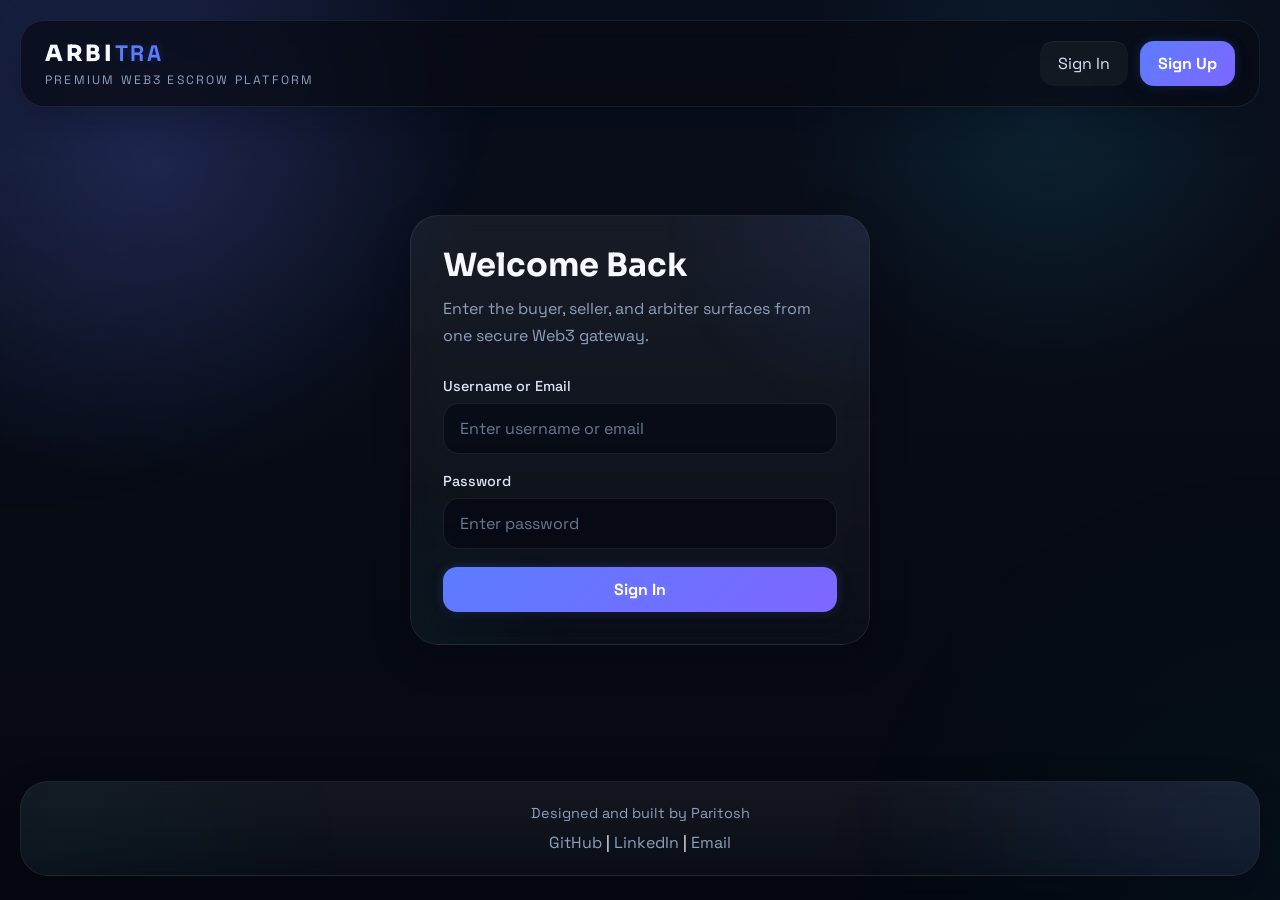
<file: frontend/index.html>
<!DOCTYPE html>
<html lang="en">
<head>
    <meta charset="UTF-8">
    <meta name="viewport" content="width=device-width, initial-scale=1.0">
    <title>Arbitra | Web3 Escrow</title>
    <link rel="stylesheet" href="css/style.css">
</head>
<body class="page-auth">

    <nav class="navbar">
        <div class="nav-brand">
            <div class="logo">Arbi<span>tra</span></div>
            <div class="nav-tagline">Premium Web3 escrow platform</div>
        </div>
        <div class="nav-links">
            <button id="show-login" class="btn-outline">Sign In</button>
            <button id="show-signup" class="btn-primary">Sign Up</button>
        </div>
    </nav>

    <main class="main-content">
        <div class="auth-container" id="login-section">
            <h2>Welcome Back</h2>
            <p>Enter the buyer, seller, and arbiter surfaces from one secure Web3 gateway.</p>
            <form id="login-form">
                <div class="form-group">
                    <label>Username or Email</label>
                    <input type="text" id="login-identifier" required placeholder="Enter username or email">
                </div>
                <div class="form-group">
                    <label>Password</label>
                    <input type="password" id="login-password" required placeholder="Enter password">
                </div>
                <button type="submit" class="btn-submit">Sign In</button>
            </form>
        </div>

        <div class="auth-container hidden" id="signup-section">
            <h2>Create an Account</h2>
            <p>Join the secure Web3 marketplace and attach the wallet you want to operate with.</p>
            <form id="signup-form">
                <div class="form-group">
                    <label>Username</label>
                    <input type="text" id="signup-username" required placeholder="Choose a username">
                </div>
                <div class="form-group">
                    <label>Email</label>
                    <input type="email" id="signup-email" required placeholder="Enter your email">
                </div>
                <div class="form-group">
                    <label>Password</label>
                    <input type="password" id="signup-password" required placeholder="Create a password">
                </div>
                <div class="form-group">
                    <label>Wallet Address</label>
                    <input type="text" id="signup-wallet" required placeholder="0x...">
                </div>
                <button type="submit" class="btn-submit">Sign Up</button>
            </form>
        </div>
    </main>

    <footer>
        <p style="margin-bottom: 10px; color: var(--text-muted); font-size: 0.9rem;">Designed and built by Paritosh</p>
        <div>
            <a href="https://github.com/Parzitosh" target="_blank">GitHub</a> |
            <a href="https://www.linkedin.com/in/paritosh-jamwal-29315228b/" target="_blank">LinkedIn</a> |
            <a href="mailto:jamwalparitosh@gmail.com">Email</a>
        </div>
    </footer>

    <script src="js/api.js?v=prod1"></script>
    <script src="js/auth.js?v=prod1"></script>
</body>
</html>
</file>
<file: frontend/css/style.css>
@import url('https://fonts.googleapis.com/css2?family=Space+Grotesk:wght@400;500;700&family=Sora:wght@400;600;700;800&display=swap');

:root {
    --bg-dark: #070b14;
    --bg-secondary: #0d1322;
    --card-bg: rgba(13, 19, 34, 0.76);
    --card-strong: rgba(7, 11, 20, 0.9);
    --primary: #6d7cff;
    --primary-hover: #9c63ff;
    --accent-secondary: #22d3ee;
    --success: #22c55e;
    --danger: #ff5377;
    --warning: #fb923c;
    --text-main: #f5f8ff;
    --text-soft: #dce5f5;
    --text-muted: #8ea0be;
    --surface-glow: rgba(109, 124, 255, 0.18);
    --surface-glow-alt: rgba(34, 211, 238, 0.1);
    --border: rgba(255, 255, 255, 0.08);
    --border-strong: rgba(255, 255, 255, 0.14);
    --shadow-lg: 0 14px 36px rgba(2, 6, 23, 0.28);
    --shadow-md: 0 10px 26px rgba(2, 6, 23, 0.2);
    --radius-lg: 28px;
    --radius-md: 22px;
    --radius-sm: 16px;
    --transition: 0.18s ease;
    --blur-strong: blur(10px);
    --blur-soft: blur(6px);
    --page-width: min(1400px, calc(100% - 40px));
}

body.page-seller {
    --primary: #12db8d;
    --primary-hover: #37f5a4;
    --accent-secondary: #7af7d3;
    --surface-glow: rgba(18, 219, 141, 0.24);
    --surface-glow-alt: rgba(122, 247, 211, 0.14);
}

body.page-admin {
    --primary: #ff7a45;
    --primary-hover: #ffae57;
    --accent-secondary: #ffb86a;
    --surface-glow: rgba(255, 122, 69, 0.24);
    --surface-glow-alt: rgba(255, 184, 106, 0.14);
}

body.page-auth {
    --primary: #5b7cff;
    --primary-hover: #7e67ff;
    --accent-secondary: #67e8f9;
    --surface-glow: rgba(91, 124, 255, 0.22);
}

* {
    margin: 0;
    padding: 0;
    box-sizing: border-box;
    font-family: 'Space Grotesk', system-ui, -apple-system, BlinkMacSystemFont, 'Segoe UI', sans-serif;
}

html {
    color-scheme: dark;
}

body {
    position: relative;
    min-height: 100vh;
    overflow-x: hidden;
    display: flex;
    flex-direction: column;
    color: var(--text-main);
    background:
        radial-gradient(circle at 12% 18%, rgba(109, 124, 255, 0.18), transparent 24%),
        radial-gradient(circle at 82% 14%, rgba(34, 211, 238, 0.1), transparent 20%),
        linear-gradient(180deg, #0a0f1d 0%, #070b14 54%, #050810 100%);
}

body::before {
    content: "";
    position: fixed;
    inset: 0;
    pointer-events: none;
    z-index: -2;
    background:
        linear-gradient(rgba(255, 255, 255, 0.015) 1px, transparent 1px),
        linear-gradient(90deg, rgba(255, 255, 255, 0.015) 1px, transparent 1px);
    background-size: 64px 64px;
    mask-image: radial-gradient(circle at center, black 34%, transparent 100%);
    opacity: 0.22;
}

body::after {
    content: "";
    position: fixed;
    inset: 0;
    pointer-events: none;
    z-index: -1;
    background:
        radial-gradient(circle at top left, var(--surface-glow), transparent 34%),
        radial-gradient(circle at bottom right, var(--surface-glow-alt), transparent 30%);
    opacity: 0.42;
}

a {
    color: inherit;
    text-decoration: none;
}

button,
input {
    font: inherit;
}

h1,
h2,
h3,
h4,
.logo,
.stat-value,
.product-price,
.card-title,
.info-title {
    font-family: 'Sora', 'Space Grotesk', sans-serif;
}

.hidden {
    display: none !important;
}

.navbar {
    width: var(--page-width);
    margin: 20px auto 0;
    padding: 18px 24px;
    display: flex;
    justify-content: space-between;
    align-items: center;
    gap: 20px;
    border-radius: 24px;
    border: 1px solid var(--border);
    background: rgba(7, 11, 20, 0.72);
    backdrop-filter: var(--blur-strong);
    box-shadow: var(--shadow-lg);
}

.nav-brand {
    display: flex;
    flex-direction: column;
    gap: 4px;
}

.logo {
    font-size: 1.4rem;
    font-weight: 800;
    letter-spacing: 0.12em;
    text-transform: uppercase;
}

.logo span {
    color: var(--primary);
    text-shadow: 0 0 8px var(--surface-glow);
}

.nav-tagline {
    font-size: 0.76rem;
    letter-spacing: 0.18em;
    text-transform: uppercase;
    color: var(--text-muted);
}

.nav-links {
    display: flex;
    align-items: center;
    justify-content: flex-end;
    flex-wrap: wrap;
    gap: 12px;
}

.wallet-panel {
    min-width: 250px;
    padding: 12px 16px;
    display: flex;
    flex-direction: column;
    gap: 8px;
    border-radius: 18px;
    border: 1px solid rgba(255, 255, 255, 0.12);
    background: linear-gradient(145deg, rgba(255, 255, 255, 0.07), rgba(255, 255, 255, 0.02));
    box-shadow:
        inset 0 1px 0 rgba(255, 255, 255, 0.08),
        0 0 0 1px rgba(255, 255, 255, 0.02),
        0 0 14px var(--surface-glow);
}

.wallet-panel-label {
    font-size: 0.72rem;
    letter-spacing: 0.18em;
    text-transform: uppercase;
    color: var(--text-muted);
}

.wallet-panel-row {
    display: flex;
    align-items: center;
    justify-content: space-between;
    gap: 12px;
    flex-wrap: wrap;
}

.network-status,
.section-chip,
.authority-pill {
    display: inline-flex;
    align-items: center;
    gap: 8px;
    padding: 8px 12px;
    border-radius: 999px;
    border: 1px solid rgba(255, 255, 255, 0.08);
    background: rgba(255, 255, 255, 0.05);
    color: var(--text-soft);
    font-size: 0.82rem;
}

.authority-pill {
    background: rgba(255, 122, 69, 0.14);
    border-color: rgba(255, 184, 106, 0.22);
    color: #ffd8bd;
}

.status-dot {
    width: 8px;
    height: 8px;
    border-radius: 50%;
    background: var(--primary);
    box-shadow: 0 0 8px var(--primary);
}

#welcome-text {
    font-size: 0.92rem;
    font-weight: 600;
    color: var(--text-main);
}

.nav-links button,
.card-actions button,
.btn-submit,
.btn-buy {
    border: none;
    cursor: pointer;
    transition:
        box-shadow var(--transition),
        background var(--transition),
        border-color var(--transition),
        color var(--transition);
}

.btn-primary,
.btn-submit,
.btn-buy {
    padding: 12px 18px;
    border-radius: 14px;
    font-weight: 700;
    color: #ffffff;
    background: linear-gradient(135deg, var(--primary), var(--primary-hover));
    box-shadow:
        0 8px 18px rgba(2, 6, 23, 0.18),
        0 0 12px var(--surface-glow);
}

.btn-primary:hover,
.btn-submit:hover,
.btn-buy:hover,
.btn-success:hover,
.btn-danger:hover,
.btn-outline:hover {
    box-shadow: 0 8px 18px rgba(2, 6, 23, 0.2);
}

.btn-outline {
    padding: 12px 18px;
    border-radius: 14px;
    border: 1px solid rgba(255, 255, 255, 0.12);
    background: rgba(255, 255, 255, 0.04);
    color: var(--text-soft);
    box-shadow: inset 0 1px 0 rgba(255, 255, 255, 0.05);
}

.btn-outline:hover {
    border-color: rgba(255, 255, 255, 0.22);
    background: rgba(255, 255, 255, 0.08);
}

.btn-logout,
#btn-logout {
    background: linear-gradient(135deg, #ff4466, #ff7b5f);
    box-shadow:
        0 8px 18px rgba(2, 6, 23, 0.2),
        0 0 10px rgba(255, 87, 121, 0.14);
}

.page-shell {
    width: var(--page-width);
    margin: 28px auto 48px;
    display: flex;
    flex-direction: column;
    gap: 24px;
}

.main-content {
    width: var(--page-width);
    margin: 28px auto 48px;
    padding: 0 0 8px;
    flex: 1;
    display: flex;
    justify-content: center;
    align-items: center;
}

.hero-panel,
.section-card,
.auth-container,
footer {
    position: relative;
    overflow: hidden;
    border-radius: var(--radius-lg);
    border: 1px solid var(--border);
    background: linear-gradient(180deg, rgba(255, 255, 255, 0.06), rgba(255, 255, 255, 0.025));
    backdrop-filter: var(--blur-strong);
    box-shadow: var(--shadow-lg);
}

.hero-panel::before,
.section-card::before,
.auth-container::before,
footer::before {
    content: "";
    position: absolute;
    inset: 0;
    pointer-events: none;
    background:
        radial-gradient(circle at top right, var(--surface-glow), transparent 34%),
        radial-gradient(circle at bottom left, var(--surface-glow-alt), transparent 28%);
    opacity: 0.42;
}

.hero-panel {
    padding: 32px;
    display: grid;
    grid-template-columns: minmax(0, 1.35fr) minmax(300px, 0.95fr);
    gap: 24px;
}

.hero-copy,
.hero-stats,
.section-header,
.auth-container > * {
    position: relative;
    z-index: 1;
}

.hero-kicker,
.section-kicker {
    font-size: 0.78rem;
    letter-spacing: 0.18em;
    text-transform: uppercase;
    color: var(--accent-secondary);
}

.hero-heading {
    margin-top: 12px;
    max-width: 12ch;
    font-size: clamp(2rem, 4.4vw, 3.6rem);
    line-height: 1.04;
}

.hero-subtitle {
    margin-top: 16px;
    max-width: 60ch;
    color: var(--text-muted);
    line-height: 1.75;
    font-size: 1rem;
}

.hero-stats {
    display: grid;
    grid-template-columns: repeat(2, minmax(0, 1fr));
    gap: 14px;
    align-content: start;
}

.stat-card,
.insight-item {
    position: relative;
    overflow: hidden;
    padding: 20px;
    display: flex;
    flex-direction: column;
    justify-content: space-between;
    gap: 12px;
    border-radius: var(--radius-md);
    border: 1px solid rgba(255, 255, 255, 0.1);
    background: linear-gradient(160deg, rgba(255, 255, 255, 0.08), rgba(255, 255, 255, 0.035));
    box-shadow:
        inset 0 1px 0 rgba(255, 255, 255, 0.06),
        var(--shadow-md);
}

.stat-card::after,
.insight-item::after {
    content: "";
    position: absolute;
    inset: auto -20px -26px auto;
    width: 84px;
    height: 84px;
    border-radius: 50%;
    background: radial-gradient(circle, var(--surface-glow), transparent 72%);
    opacity: 0.3;
    pointer-events: none;
}

.stat-label,
.insight-label {
    font-size: 0.74rem;
    letter-spacing: 0.16em;
    text-transform: uppercase;
    color: var(--text-muted);
}

.stat-value,
.insight-value {
    font-size: 1.5rem;
    line-height: 1.15;
}

.stat-meta,
.insight-item p,
.info-points p {
    color: var(--text-muted);
    line-height: 1.65;
    font-size: 0.94rem;
}

.section-card {
    padding: 28px;
}

.section-header {
    display: flex;
    align-items: flex-end;
    justify-content: space-between;
    gap: 16px;
    margin-bottom: 22px;
}

.section-header h2 {
    margin-top: 10px;
    font-size: 1.75rem;
    line-height: 1.15;
}

.section-header p {
    margin-top: 10px;
    max-width: 62ch;
    color: var(--text-muted);
    line-height: 1.7;
}

.section-actions {
    display: flex;
    align-items: center;
    gap: 12px;
    flex-wrap: wrap;
}

.escrow-grid {
    position: relative;
    z-index: 1;
    display: grid;
    grid-template-columns: repeat(auto-fit, minmax(290px, 1fr));
    gap: 18px;
}

.product-card,
.escrow-card {
    position: relative;
    overflow: hidden;
    min-height: 100%;
    padding: 22px;
    border-radius: var(--radius-md);
    border: 1px solid rgba(255, 255, 255, 0.1);
    background: linear-gradient(180deg, rgba(255, 255, 255, 0.08), rgba(255, 255, 255, 0.03));
    backdrop-filter: var(--blur-soft);
    box-shadow:
        inset 0 1px 0 rgba(255, 255, 255, 0.05),
        var(--shadow-md);
    transition:
        border-color var(--transition),
        box-shadow var(--transition);
}

.product-card::after,
.escrow-card::after {
    content: "";
    position: absolute;
    inset: auto -26px 72% auto;
    width: 90px;
    height: 90px;
    border-radius: 50%;
    background: radial-gradient(circle, var(--surface-glow), transparent 72%);
    opacity: 0.22;
    pointer-events: none;
}

.product-card:hover,
.escrow-card:hover {
    border-color: rgba(255, 255, 255, 0.18);
    box-shadow:
        inset 0 1px 0 rgba(255, 255, 255, 0.05),
        0 12px 28px rgba(2, 6, 23, 0.24),
        0 0 10px var(--surface-glow);
}

.product-card {
    display: flex;
    flex-direction: column;
    justify-content: space-between;
    gap: 22px;
}

.product-icon {
    width: 64px;
    height: 64px;
    display: grid;
    place-items: center;
    margin-bottom: 18px;
    border-radius: 20px;
    font-size: 1.8rem;
    background: linear-gradient(135deg, rgba(255, 255, 255, 0.12), rgba(255, 255, 255, 0.04));
    border: 1px solid rgba(255, 255, 255, 0.1);
    box-shadow: inset 0 1px 0 rgba(255, 255, 255, 0.08);
}

.card-header {
    display: flex;
    align-items: center;
    justify-content: space-between;
    gap: 14px;
    padding-bottom: 16px;
    margin-bottom: 18px;
    border-bottom: 1px solid rgba(255, 255, 255, 0.08);
}

.card-title {
    font-size: 1.12rem;
    line-height: 1.3;
}

.product-card p {
    color: var(--text-muted);
    line-height: 1.6;
}

.product-price {
    margin: 16px 0 10px;
    font-size: 2rem;
    color: #7bf1b0;
}

.badge {
    display: inline-flex;
    align-items: center;
    justify-content: center;
    padding: 8px 12px;
    border-radius: 999px;
    font-size: 0.72rem;
    letter-spacing: 0.14em;
    text-transform: uppercase;
    font-weight: 700;
}

.badge-pending {
    color: #ffbb77;
    background: rgba(251, 146, 60, 0.16);
    border: 1px solid rgba(251, 146, 60, 0.22);
}

.badge-funded {
    color: #68e0ff;
    background: rgba(34, 211, 238, 0.16);
    border: 1px solid rgba(34, 211, 238, 0.2);
}

.badge-disputed {
    color: #ff8a75;
    background: rgba(255, 83, 119, 0.16);
    border: 1px solid rgba(255, 83, 119, 0.2);
}

.badge-released {
    color: #76f4a6;
    background: rgba(34, 197, 94, 0.16);
    border: 1px solid rgba(34, 197, 94, 0.2);
}

.card-body {
    display: grid;
    gap: 12px;
}

.card-body p {
    display: flex;
    align-items: center;
    justify-content: space-between;
    flex-wrap: wrap;
    gap: 12px;
    padding: 11px 12px;
    border-radius: 16px;
    background: rgba(255, 255, 255, 0.045);
    color: var(--text-muted);
    line-height: 1.55;
}

.card-body span {
    font-weight: 700;
    color: var(--text-main);
    word-break: break-word;
}

.card-actions {
    margin-top: 20px;
    display: grid;
    grid-template-columns: repeat(2, minmax(0, 1fr));
    gap: 12px;
}

.card-actions button {
    min-height: 48px;
    padding: 10px 12px;
    border-radius: 14px;
    font-weight: 700;
}

.btn-success {
    color: #ffffff;
    background: linear-gradient(135deg, #139d57, #22c55e);
    box-shadow: 0 8px 18px rgba(34, 197, 94, 0.12);
}

.btn-danger {
    color: #ffffff;
    background: linear-gradient(135deg, #ff4365, #ff7461);
    box-shadow: 0 8px 18px rgba(255, 83, 119, 0.12);
}

.btn-outline:disabled,
.card-actions button:disabled,
.btn-submit:disabled {
    opacity: 0.55;
    cursor: not-allowed;
    transform: none;
    box-shadow: none;
}

.auth-container {
    width: 100%;
    max-width: 460px;
    padding: 32px;
}

.auth-container h2 {
    font-size: 2rem;
    line-height: 1.1;
}

.auth-container p {
    margin-top: 12px;
    margin-bottom: 28px;
    color: var(--text-muted);
    line-height: 1.7;
}

.form-group {
    margin-bottom: 18px;
}

.form-group label {
    display: block;
    margin-bottom: 8px;
    font-size: 0.9rem;
    font-weight: 500;
    color: var(--text-soft);
}

.form-group input {
    width: 100%;
    padding: 14px 16px;
    border-radius: 16px;
    border: 1px solid rgba(255, 255, 255, 0.08);
    background: rgba(3, 7, 18, 0.56);
    color: var(--text-main);
    outline: none;
    transition:
        border-color var(--transition),
        box-shadow var(--transition),
        background var(--transition);
}

.form-group input::placeholder {
    color: rgba(142, 160, 190, 0.74);
}

.form-group input:focus {
    border-color: rgba(255, 255, 255, 0.18);
    background: rgba(8, 14, 28, 0.8);
    box-shadow:
        0 0 0 1px var(--primary),
        0 0 0 3px rgba(255, 255, 255, 0.02),
        0 0 10px var(--surface-glow);
}

.btn-submit,
.btn-buy {
    width: 100%;
}

.inline-surface {
    max-width: none;
    margin-bottom: 22px;
    padding: 22px;
}

.inline-form,
#create-escrow-form {
    display: flex;
    align-items: flex-end;
    gap: 14px;
    flex-wrap: wrap;
}

#create-escrow-form .form-group {
    flex: 1 1 220px;
    margin: 0;
}

#create-escrow-form .btn-submit {
    flex: 1 1 180px;
    width: auto;
}

#post-product-form {
    display: grid;
    gap: 2px;
}

.seller-grid {
    display: grid;
    grid-template-columns: minmax(0, 1.08fr) minmax(300px, 0.92fr);
    gap: 24px;
}

.seller-stack {
    display: grid;
    gap: 24px;
}

.info-card {
    position: relative;
    z-index: 1;
}

.info-title {
    margin-top: 10px;
    font-size: 1.45rem;
}

.insight-list,
.info-points {
    margin-top: 20px;
    display: grid;
    gap: 14px;
}

.page-admin .escrow-card {
    background: linear-gradient(180deg, rgba(255, 122, 69, 0.08), rgba(255, 255, 255, 0.028));
}

#marketplace-container > p,
#escrow-container > p,
#admin-dispute-container > p {
    grid-column: 1 / -1;
    padding: 24px;
    border-radius: var(--radius-md);
    border: 1px dashed rgba(255, 255, 255, 0.14);
    background: rgba(255, 255, 255, 0.035);
    color: var(--text-muted);
}

footer {
    width: var(--page-width);
    margin: 0 auto 24px;
    padding: 22px 28px;
    text-align: center;
}

footer a {
    color: var(--text-muted);
    transition: color var(--transition);
}

footer a:hover {
    color: var(--text-main);
}

@media (prefers-reduced-motion: reduce) {
    *,
    *::before,
    *::after {
        animation: none !important;
        transition: none !important;
        scroll-behavior: auto !important;
    }

    body::before,
    body::after,
    .hero-panel::before,
    .section-card::before,
    .auth-container::before,
    footer::before,
    .stat-card::after,
    .insight-item::after,
    .product-card::after,
    .escrow-card::after {
        display: none !important;
    }

    .navbar,
    .hero-panel,
    .section-card,
    .auth-container,
    footer,
    .product-card,
    .escrow-card {
        backdrop-filter: none !important;
    }
}

@media (max-width: 900px) {
    .navbar,
    .hero-panel,
    .section-card,
    .auth-container,
    footer,
    .product-card,
    .escrow-card {
        backdrop-filter: none;
    }
}

@media (max-width: 1080px) {
    .hero-panel,
    .seller-grid {
        grid-template-columns: 1fr;
    }

    .hero-heading {
        max-width: 16ch;
    }
}

@media (max-width: 900px) {
    .navbar {
        padding: 18px;
        align-items: flex-start;
        flex-direction: column;
    }

    .nav-links {
        width: 100%;
        justify-content: flex-start;
    }

    .wallet-panel {
        width: 100%;
    }

    .section-header {
        align-items: flex-start;
        flex-direction: column;
    }

    .section-actions {
        width: 100%;
    }

    .section-actions .btn-outline {
        width: 100%;
        justify-content: center;
    }
}

@media (max-width: 720px) {
    :root {
        --page-width: min(100%, calc(100% - 24px));
    }

    .page-shell,
    .main-content {
        margin: 20px auto 32px;
    }

    .hero-panel,
    .section-card,
    .auth-container,
    footer {
        border-radius: 22px;
    }

    .hero-panel,
    .section-card,
    .auth-container {
        padding: 22px;
    }

    .hero-stats,
    .card-actions {
        grid-template-columns: 1fr;
    }

    .hero-heading {
        max-width: none;
        font-size: clamp(1.85rem, 10vw, 2.8rem);
    }
}

@media (max-width: 560px) {
    .navbar,
    .wallet-panel-row {
        gap: 10px;
    }

    .logo {
        font-size: 1.2rem;
    }

    .product-price {
        font-size: 1.75rem;
    }

    .card-header,
    .card-body p {
        align-items: flex-start;
    }

    .nav-links button,
    .btn-primary,
    .btn-outline {
        width: 100%;
        justify-content: center;
    }
}
</file>
